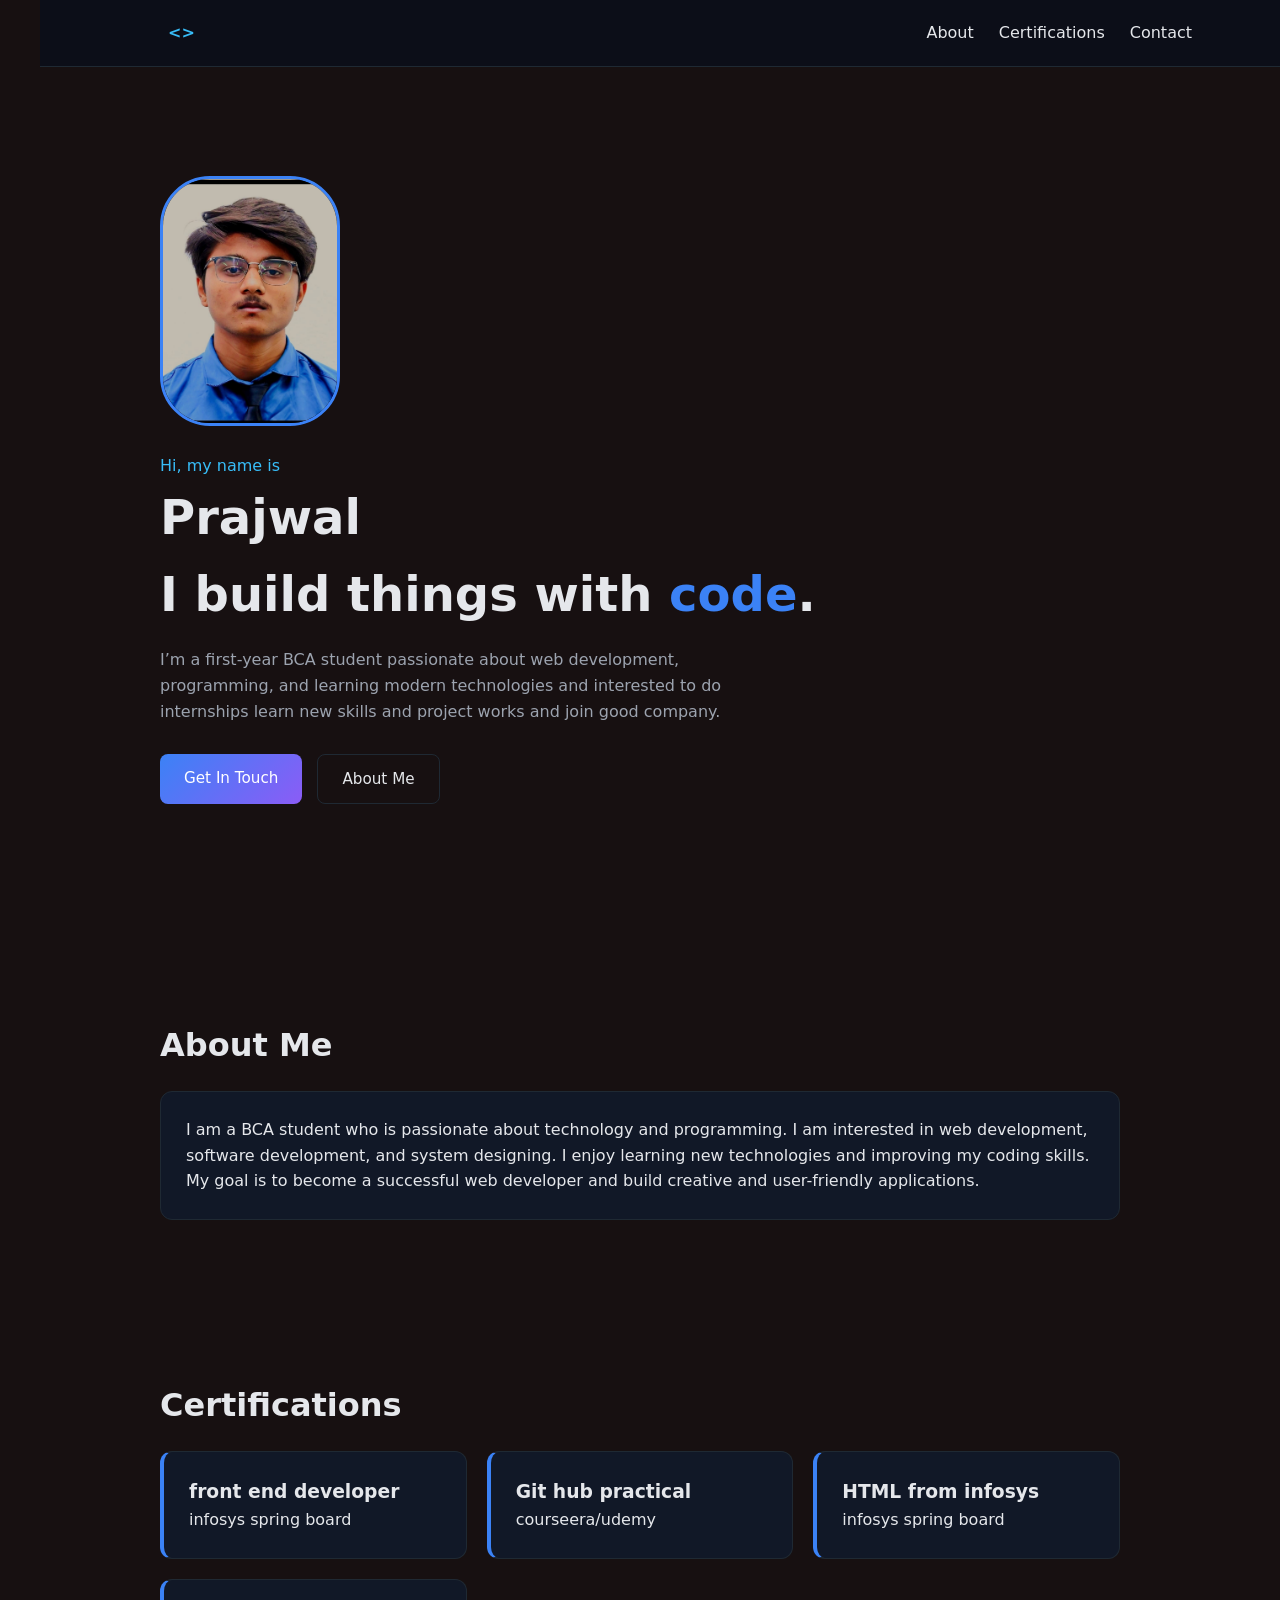
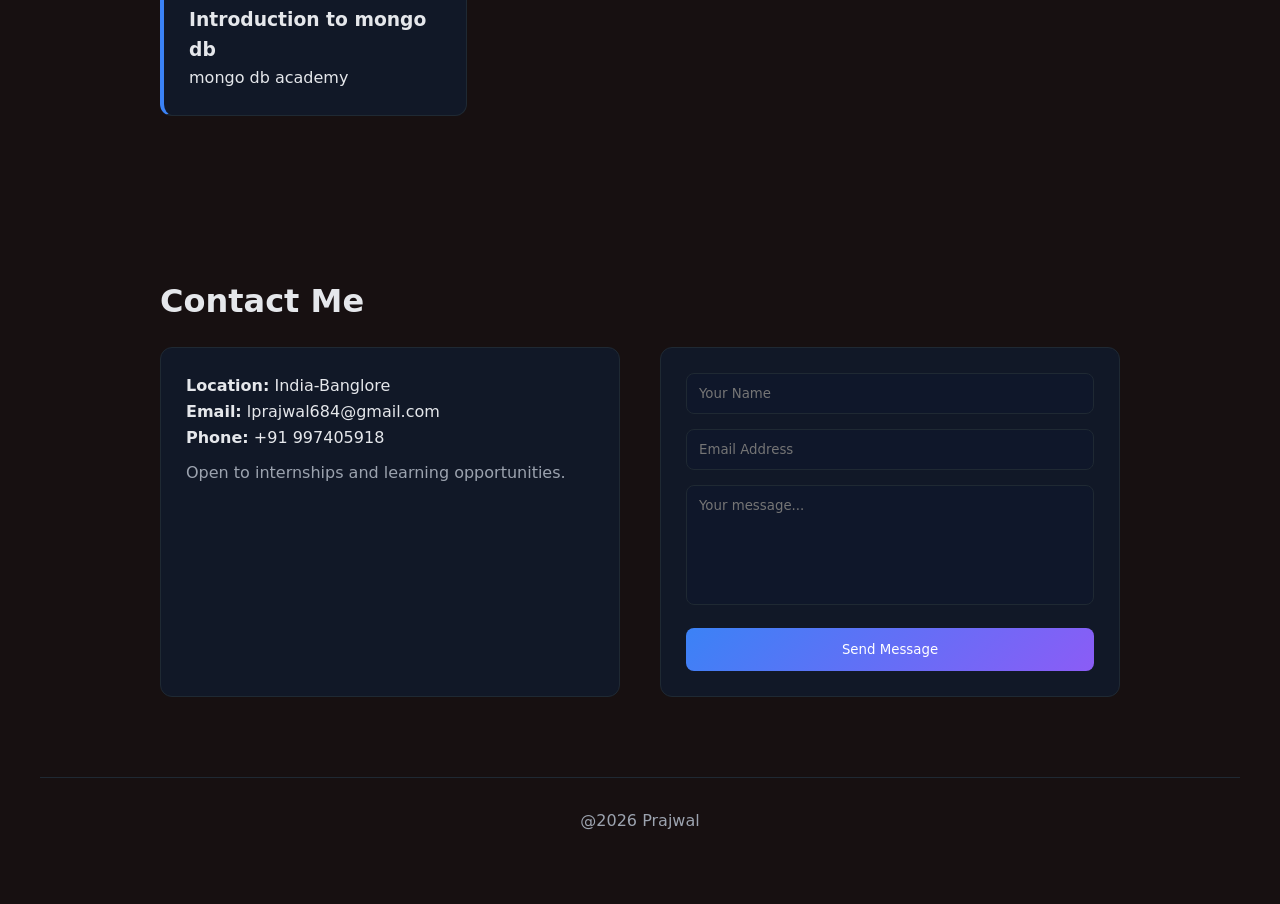
<file: index.html>
<!DOCTYPE html>
<html lang="en">
<head>
  <meta charset="UTF-8" />
  <meta name="viewport" content="width=device-width, initial-scale=1.0"/>
  <title>Portfolio | Your Name</title>

  <!-- Link CSS -->
  <link rel="stylesheet" href="style.css">
</head>

<body>

  <!-- NAVBAR -->
  <nav>
    <div class="logo">&lt;&gt;</div>
    <ul>
      <li><a href="#about">About</a></li>
      <li><a href="#certs">Certifications</a></li>
      <li><a href="#contact">Contact</a></li>
    </ul>
  </nav>

  <!-- HERO -->
  <section class="hero">
    <div class="hero-content">
      <img src="images/prajwal.jpg" alt="Profile Picture" class="profile-pic">
      <p class="intro">Hi, my name is</p>
      <h1>Prajwal</h1>
      <h1>I build things with <span>code</span>.</h1>

      <p class="hero-text">
        I’m a first-year BCA student passionate about web development,
        programming, and learning modern technologies and interested to do internships learn new skills and project works and join good company.
      </p>

      <div class="buttons">
        <a href="#contact" class="btn primary">Get In Touch</a>
        <a href="#about" class="btn outline">About Me</a>
      </div>
    </div>
  </section>

  <!-- ABOUT -->
  <section id="about">
    <h2>About Me</h2>
    <div class="card">
      <p>
       I am a BCA student who is passionate about technology and programming. I am interested in web development, software development, and system designing. I enjoy learning new technologies and improving my coding skills. My goal is to become a successful web developer and build creative and user-friendly applications. 
      </p>
    </div>
  </section>
  <!-- CERTIFICATIONS -->
  <section id="certs">
    <h2>Certifications</h2>

    <div class="cert-list">
      <div class="card cert">
        <h3>front end developer </h3>
        <p>infosys spring board</p>
      </div>

      <div class="card cert">
        <h3>Git hub practical</h3>
        <p>courseera/udemy</p>
      </div>
    
       <div class="card cert">
        <h3>HTML from infosys</h3>
        <p>infosys spring board</p>
      </div>
      <div class="card cert">
        <h3>Introduction to mongo db</h3>
        <p>mongo db academy</p>
      </div>
    </div>
  </section>

  <!-- CONTACT -->
  <section id="contact">
    <h2>Contact Me</h2>

    <div class="contact-container">
      <div class="card">
        <p><strong>Location:</strong> India-Banglore</p>
        <p><strong>Email:</strong> lprajwal684@gmail.com</p>
        <p><strong>Phone:</strong> +91 997405918</p>
        <p class="muted">Open to internships and learning opportunities.</p>
      </div>

      <div class="card">
        <input type="text" placeholder="Your Name">
        <input type="email" placeholder="Email Address">
        <textarea placeholder="Your message..."></textarea>
        <button class="send">Send Message</button>
      </div>
    </div>
  </section>

  <footer>
    @2026 Prajwal
  </footer>
<script src="script.js"></script>

</body>
</html>
</file>
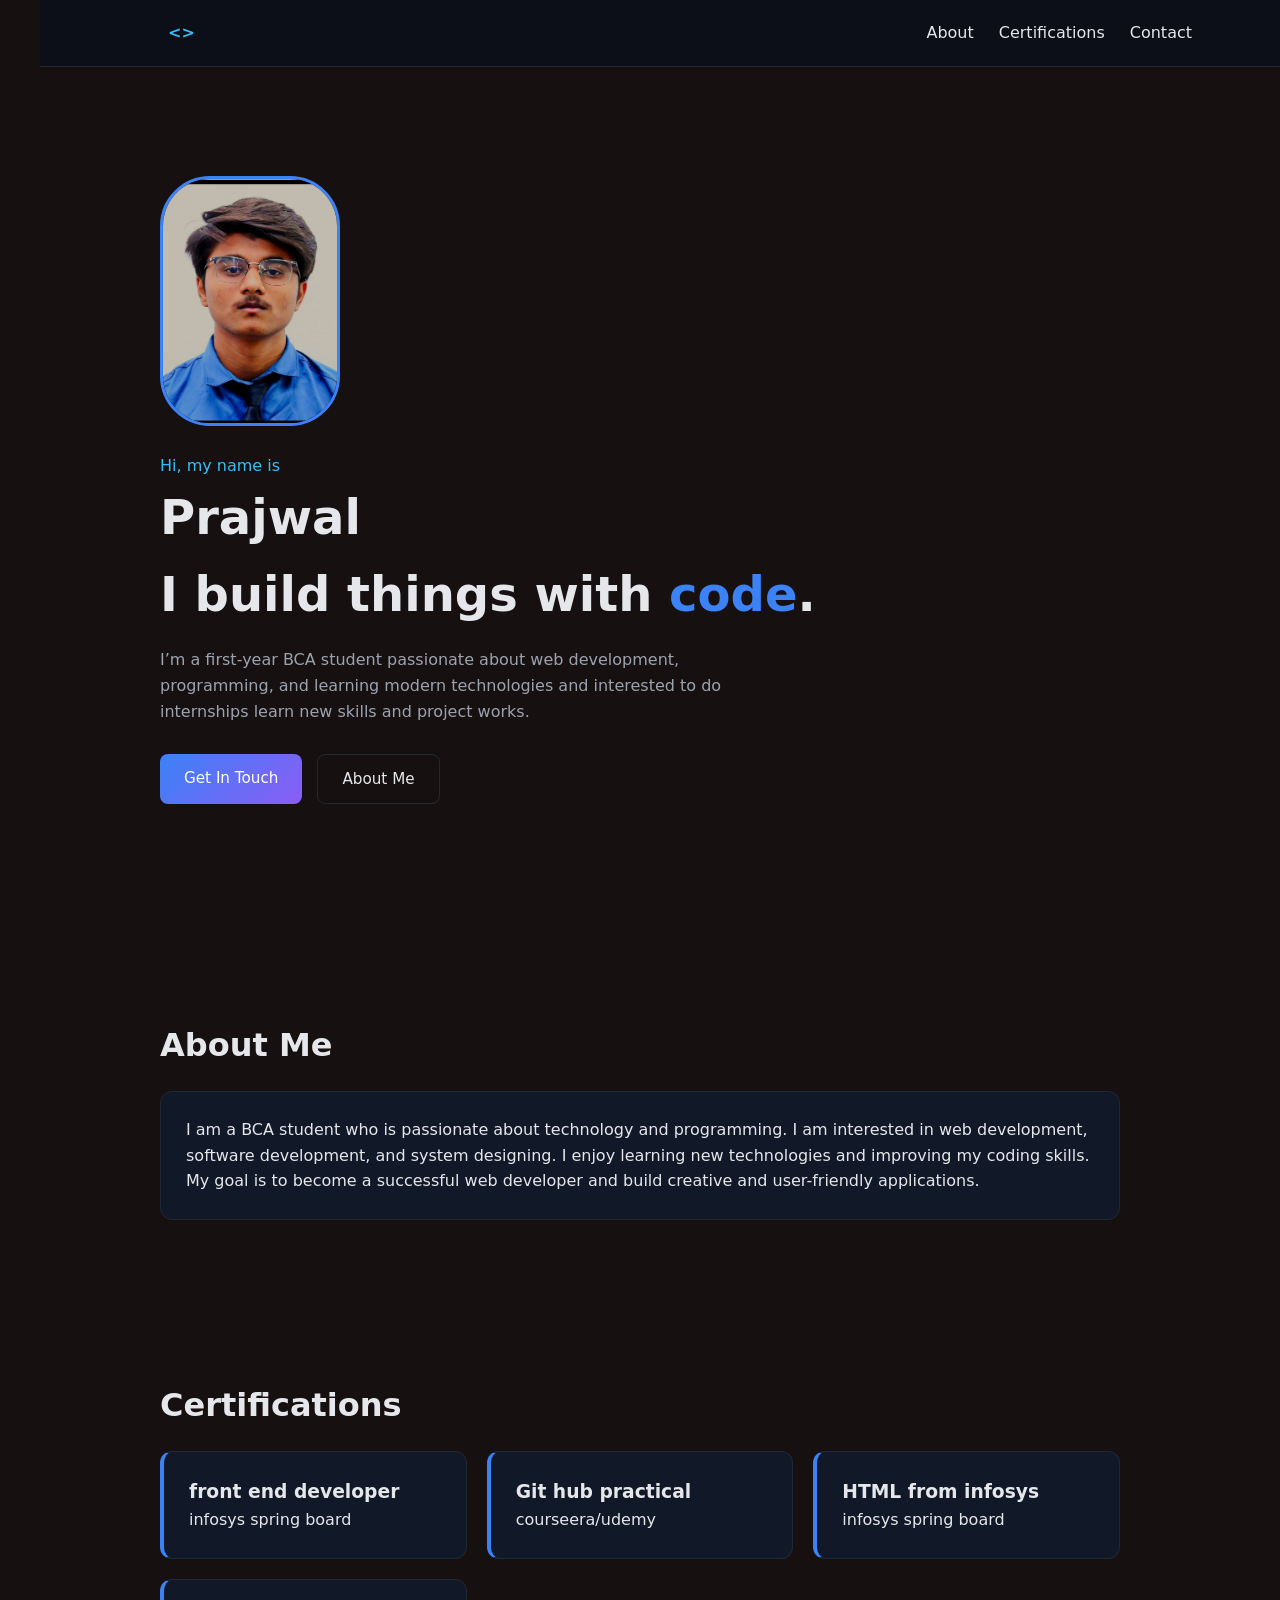
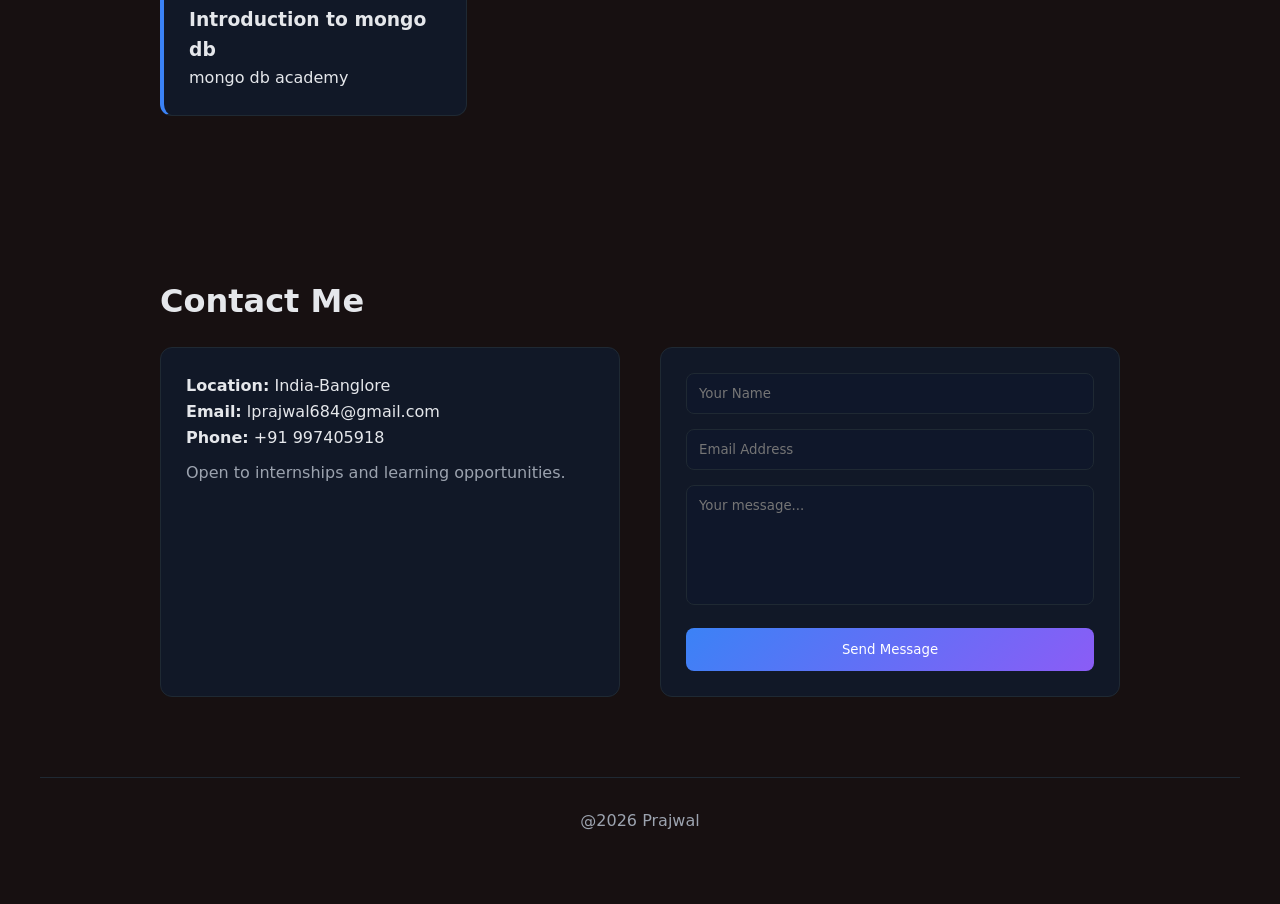
<file: mini_project/index.html>
<!DOCTYPE html>
<html lang="en">
<head>
  <meta charset="UTF-8" />
  <meta name="viewport" content="width=device-width, initial-scale=1.0"/>
  <title>Portfolio | Your Name</title>

  <!-- Link CSS -->
  <link rel="stylesheet" href="style.css">
</head>

<body>

  <!-- NAVBAR -->
  <nav>
    <div class="logo">&lt;&gt;</div>
    <ul>
      <li><a href="#about">About</a></li>
      <li><a href="#certs">Certifications</a></li>
      <li><a href="#contact">Contact</a></li>
    </ul>
  </nav>

  <!-- HERO -->
  <section class="hero">
    <div class="hero-content">
      <img src="images/prajwal.jpg" alt="Profile Picture" class="profile-pic">
      <p class="intro">Hi, my name is</p>
      <h1>Prajwal</h1>
      <h1>I build things with <span>code</span>.</h1>

      <p class="hero-text">
        I’m a first-year BCA student passionate about web development,
        programming, and learning modern technologies and interested to do internships learn new skills and project works.
      </p>

      <div class="buttons">
        <a href="#contact" class="btn primary">Get In Touch</a>
        <a href="#about" class="btn outline">About Me</a>
      </div>
    </div>
  </section>

  <!-- ABOUT -->
  <section id="about">
    <h2>About Me</h2>
    <div class="card">
      <p>
       I am a BCA student who is passionate about technology and programming. I am interested in web development, software development, and system designing. I enjoy learning new technologies and improving my coding skills. My goal is to become a successful web developer and build creative and user-friendly applications. 
      </p>
    </div>
  </section>
  <!-- CERTIFICATIONS -->
  <section id="certs">
    <h2>Certifications</h2>

    <div class="cert-list">
      <div class="card cert">
        <h3>front end developer </h3>
        <p>infosys spring board</p>
      </div>

      <div class="card cert">
        <h3>Git hub practical</h3>
        <p>courseera/udemy</p>
      </div>
    
       <div class="card cert">
        <h3>HTML from infosys</h3>
        <p>infosys spring board</p>
      </div>
      <div class="card cert">
        <h3>Introduction to mongo db</h3>
        <p>mongo db academy</p>
      </div>
    </div>
  </section>

  <!-- CONTACT -->
  <section id="contact">
    <h2>Contact Me</h2>

    <div class="contact-container">
      <div class="card">
        <p><strong>Location:</strong> India-Banglore</p>
        <p><strong>Email:</strong> lprajwal684@gmail.com</p>
        <p><strong>Phone:</strong> +91 997405918</p>
        <p class="muted">Open to internships and learning opportunities.</p>
      </div>

      <div class="card">
        <input type="text" placeholder="Your Name">
        <input type="email" placeholder="Email Address">
        <textarea placeholder="Your message..."></textarea>
        <button class="send">Send Message</button>
      </div>
    </div>
  </section>

  <footer>
    @2026 Prajwal
  </footer>
<script src="script.js"></script>

</body>
</html>
</file>
<file: style.css>
:root {
  --bg: #171011;
  --card: #111827;
  --primary: #3B82F6;
  --cyan: #38BDF8;
  --purple: #8B5CF6;
  --text: #E5E7EB;
  --muted: #9CA3AF;
  --border: #1F2933;
}
body{

padding:40px;

}
* {
  margin: 0;
  padding: 0;
  box-sizing: border-box;
  font-family: "Inter", system-ui, sans-serif;
}

body {
  background: var(--bg);
  color: var(--text);
  line-height: 1.6;
}

a {
  color: inherit;
  text-decoration: none;
}

section {
  padding: 80px 10%;
}

h2 {
  font-size: 2rem;
  margin-bottom: 20px;
}

/* NAVBAR */
nav {
  position: fixed;
  top: 0;
  width: 100%;
  padding: 20px 10%;
  background: rgba(11, 15, 26, 0.85);
  backdrop-filter: blur(10px);
  display: flex;
  justify-content: space-between;
  align-items: center;
  border-bottom: 1px solid var(--border);
  z-index: 100;
}

.logo {
  color: var(--cyan);
  font-weight: 600;
}

nav ul {
  list-style: none;
  display: flex;
  gap: 25px;
}

nav ul li:hover {
  color: var(--cyan);
}

/* HERO */
.hero {
  min-height: 100vh;
  display: flex;
  align-items: center;
}

.hero-content h1 {
  font-size: 3rem;
}

.hero-content span {
  color: var(--primary);
}

.intro {
  color: var(--cyan);
}

.hero-text {
  margin-top: 15px;
  max-width: 600px;
  color: var(--muted);
}

.buttons {
  margin-top: 30px;
  display: flex;
  gap: 15px;
}

/* BUTTONS */
.btn {
  padding: 12px 24px;
  border-radius: 8px;
  font-size: 0.95rem;
  transition: 0.3s;
}

.btn.primary {
  background: linear-gradient(135deg, var(--primary), var(--purple));
  color: #fff;
}

.btn.outline {
  border: 1px solid var(--border);
}

.btn:hover {
  transform: translateY(-2px);
}

/* CARDS */
.card {
  background: var(--card);
  border: 1px solid var(--border);
  border-radius: 12px;
  padding: 25px;
}

/* CERTIFICATIONS */
.cert-list {
  display: grid;
  grid-template-columns: repeat(auto-fit, minmax(250px, 1fr));
  gap: 20px;
}

.cert {
  border-left: 4px solid var(--primary);
}

/* CONTACT */
.contact-container {
  display: grid;
  grid-template-columns: 1fr 1fr;
  gap: 40px;
}

input,
textarea {
  width: 100%;
  padding: 12px;
  margin-bottom: 15px;
  background: #0F172A;
  border: 1px solid var(--border);
  border-radius: 8px;
  color: var(--text);
}

textarea {
  resize: none;
  height: 120px;
}

.send {
  width: 100%;
  padding: 14px;
  background: linear-gradient(135deg, var(--primary), var(--purple));
  border: none;
  color: #fff;
  border-radius: 8px;
  cursor: pointer;
}

.muted {
  color: var(--muted);
  margin-top: 10px;
}

/* FOOTER */
footer {
  text-align: center;
  padding: 30px;
  border-top: 1px solid var(--border);
  color: var(--muted);
}

/* RESPONSIVE */
@media (max-width: 768px) {
  .hero-content h1 {
    font-size: 2.3rem;
  }

  .contact-container {
    grid-template-columns: 1fr;
  }
}
.profile-pic {
  width: 180px;          /* 👈 change size here */
  height: 250px;
  border-radius: 30px;
  object-fit: cover;
border-radius:50px ;
  border: 3px solid var(--primary);
  margin-bottom: 20px;

  transition: transform 0.4s ease, box-shadow 0.4s ease;
}

/* Hover effect */
.profile-pic:hover {
  transform: scale(1.08);
}
</file>
<file: mini_project/style.css>
:root {
  --bg: #171011;
  --card: #111827;
  --primary: #3B82F6;
  --cyan: #38BDF8;
  --purple: #8B5CF6;
  --text: #E5E7EB;
  --muted: #9CA3AF;
  --border: #1F2933;
}
body{

padding:40px;

}
* {
  margin: 0;
  padding: 0;
  box-sizing: border-box;
  font-family: "Inter", system-ui, sans-serif;
}

body {
  background: var(--bg);
  color: var(--text);
  line-height: 1.6;
}

a {
  color: inherit;
  text-decoration: none;
}

section {
  padding: 80px 10%;
}

h2 {
  font-size: 2rem;
  margin-bottom: 20px;
}

/* NAVBAR */
nav {
  position: fixed;
  top: 0;
  width: 100%;
  padding: 20px 10%;
  background: rgba(11, 15, 26, 0.85);
  backdrop-filter: blur(10px);
  display: flex;
  justify-content: space-between;
  align-items: center;
  border-bottom: 1px solid var(--border);
  z-index: 100;
}

.logo {
  color: var(--cyan);
  font-weight: 600;
}

nav ul {
  list-style: none;
  display: flex;
  gap: 25px;
}

nav ul li:hover {
  color: var(--cyan);
}

/* HERO */
.hero {
  min-height: 100vh;
  display: flex;
  align-items: center;
}

.hero-content h1 {
  font-size: 3rem;
}

.hero-content span {
  color: var(--primary);
}

.intro {
  color: var(--cyan);
}

.hero-text {
  margin-top: 15px;
  max-width: 600px;
  color: var(--muted);
}

.buttons {
  margin-top: 30px;
  display: flex;
  gap: 15px;
}

/* BUTTONS */
.btn {
  padding: 12px 24px;
  border-radius: 8px;
  font-size: 0.95rem;
  transition: 0.3s;
}

.btn.primary {
  background: linear-gradient(135deg, var(--primary), var(--purple));
  color: #fff;
}

.btn.outline {
  border: 1px solid var(--border);
}

.btn:hover {
  transform: translateY(-2px);
}

/* CARDS */
.card {
  background: var(--card);
  border: 1px solid var(--border);
  border-radius: 12px;
  padding: 25px;
}

/* CERTIFICATIONS */
.cert-list {
  display: grid;
  grid-template-columns: repeat(auto-fit, minmax(250px, 1fr));
  gap: 20px;
}

.cert {
  border-left: 4px solid var(--primary);
}

/* CONTACT */
.contact-container {
  display: grid;
  grid-template-columns: 1fr 1fr;
  gap: 40px;
}

input,
textarea {
  width: 100%;
  padding: 12px;
  margin-bottom: 15px;
  background: #0F172A;
  border: 1px solid var(--border);
  border-radius: 8px;
  color: var(--text);
}

textarea {
  resize: none;
  height: 120px;
}

.send {
  width: 100%;
  padding: 14px;
  background: linear-gradient(135deg, var(--primary), var(--purple));
  border: none;
  color: #fff;
  border-radius: 8px;
  cursor: pointer;
}

.muted {
  color: var(--muted);
  margin-top: 10px;
}

/* FOOTER */
footer {
  text-align: center;
  padding: 30px;
  border-top: 1px solid var(--border);
  color: var(--muted);
}

/* RESPONSIVE */
@media (max-width: 768px) {
  .hero-content h1 {
    font-size: 2.3rem;
  }

  .contact-container {
    grid-template-columns: 1fr;
  }
}
.profile-pic {
  width: 180px;          /* 👈 change size here */
  height: 250px;
  border-radius: 30px;
  object-fit: cover;
border-radius:50px ;
  border: 3px solid var(--primary);
  margin-bottom: 20px;

  transition: transform 0.4s ease, box-shadow 0.4s ease;
}

/* Hover effect */
.profile-pic:hover {
  transform: scale(1.08);
}
</file>
